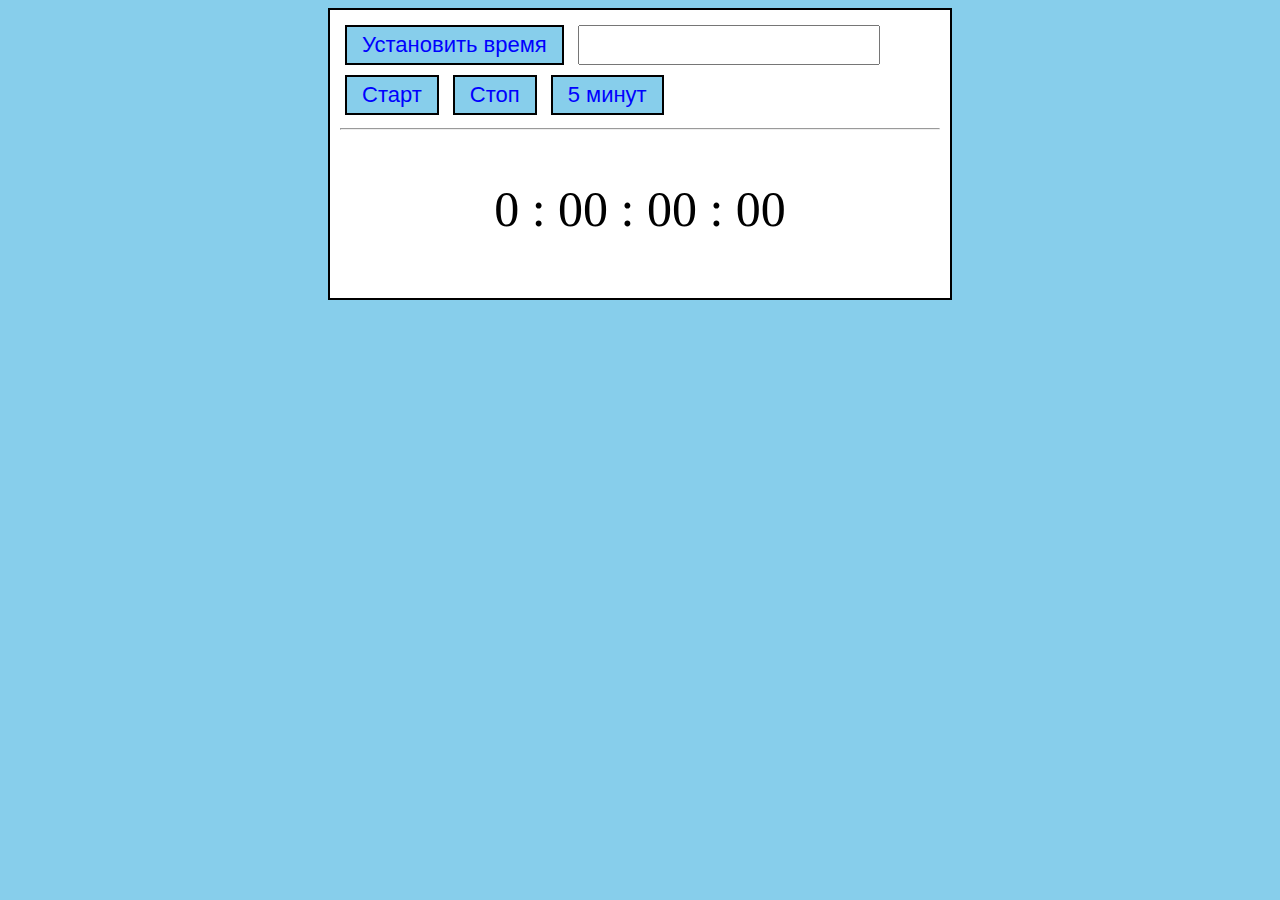
<file: Alarm Clock/index.html>
<!DOCTYPE html>
<html lang="en">
<head>
	<meta charset="UTF-8">
	<meta name="viewport" content="width=device-width, initial-scale=1.0">
	<title>Document</title>
	<link rel="stylesheet" href="style.css">
</head>
<body>

	<div class="content">
		<button id="settime">Установить время</button>
		<input type="number" id="xvalue">
		<br>
		<button id="starttime">Старт</button>
		<button id="stoptime">Стоп</button>
		<button id="time5">5 минут</button>
		<hr>
		<center>
			<p>
				<span id="dayshtml">0</span> :
				<span id="hourhtml">00</span> :
				<span id="minhtml">00</span> :
				<span id="sechtml">00</span>
			</p>
		</center>
	</div>

	<audio src="1.mp3" id="myaudio"></audio>
	<!--<button id="playa">PLAY</button>-->

	<script src="script.js"></script>	
</body>
</html>
</file>
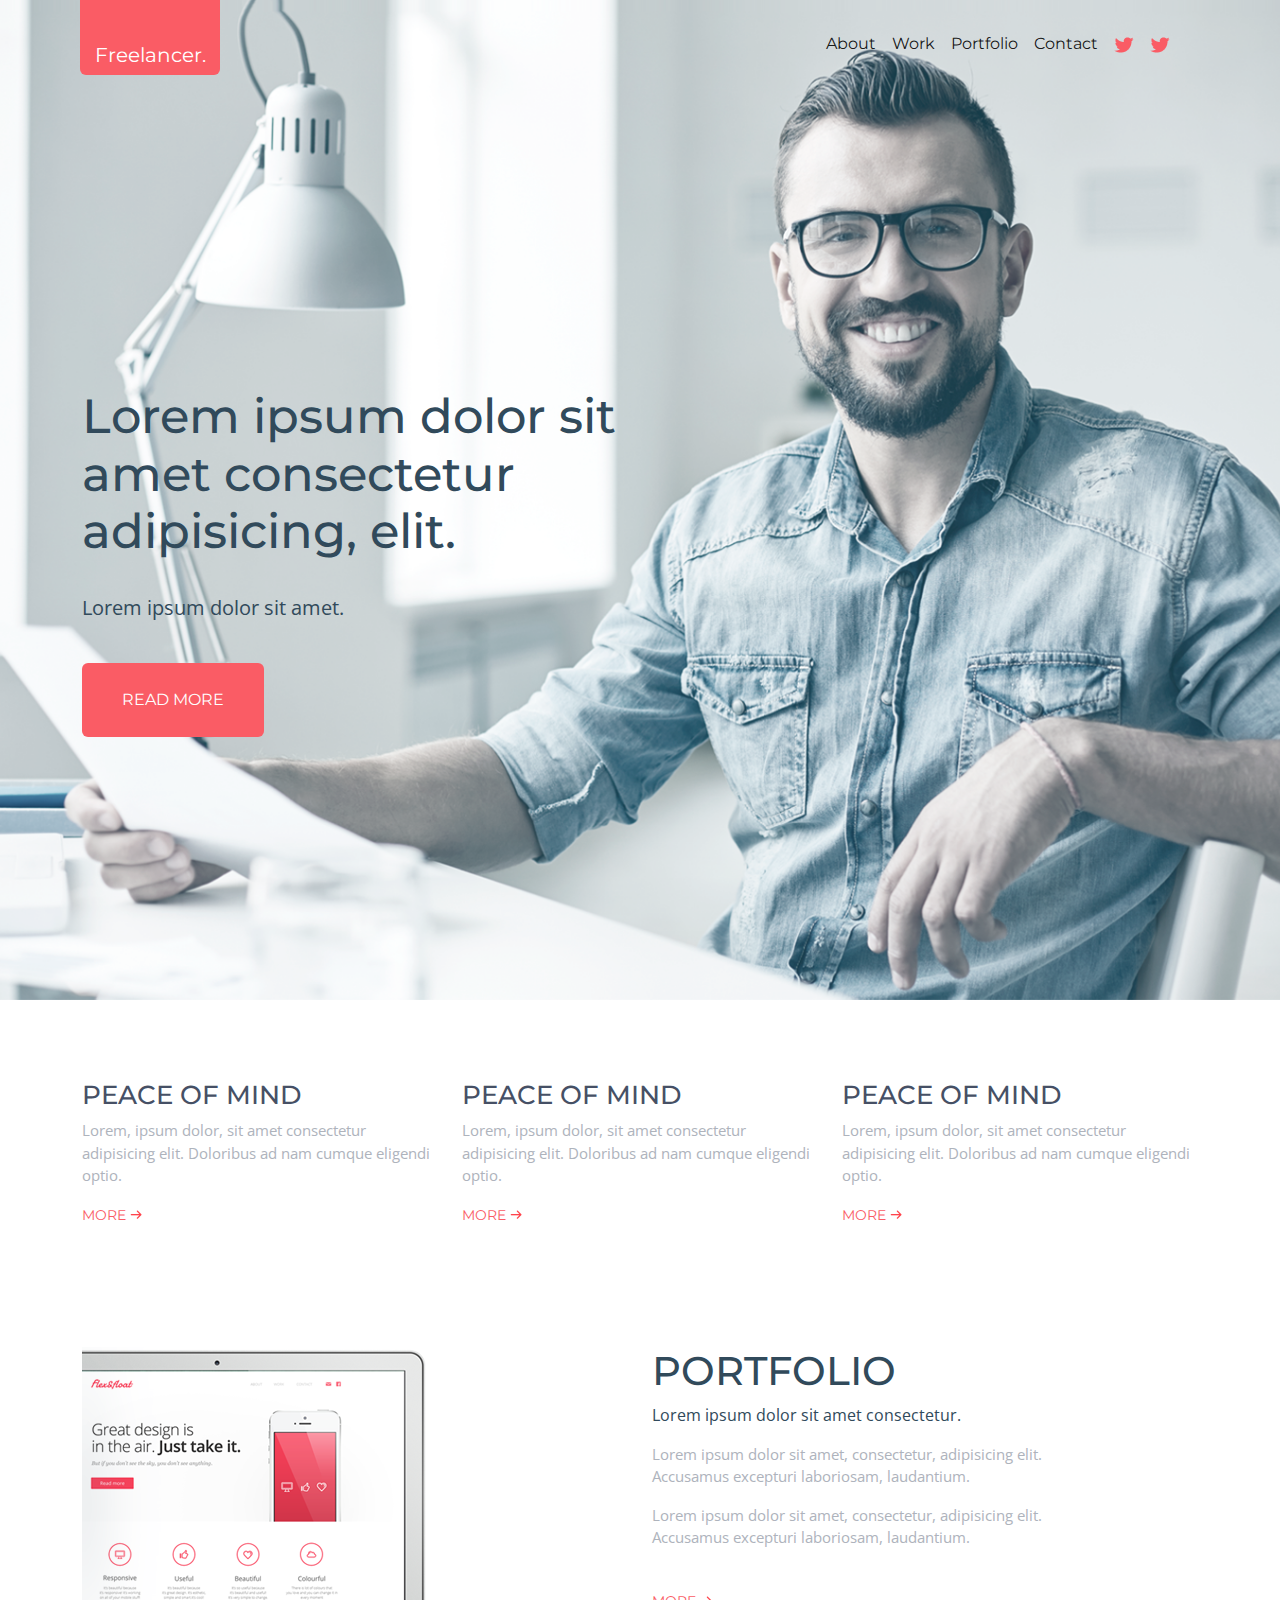
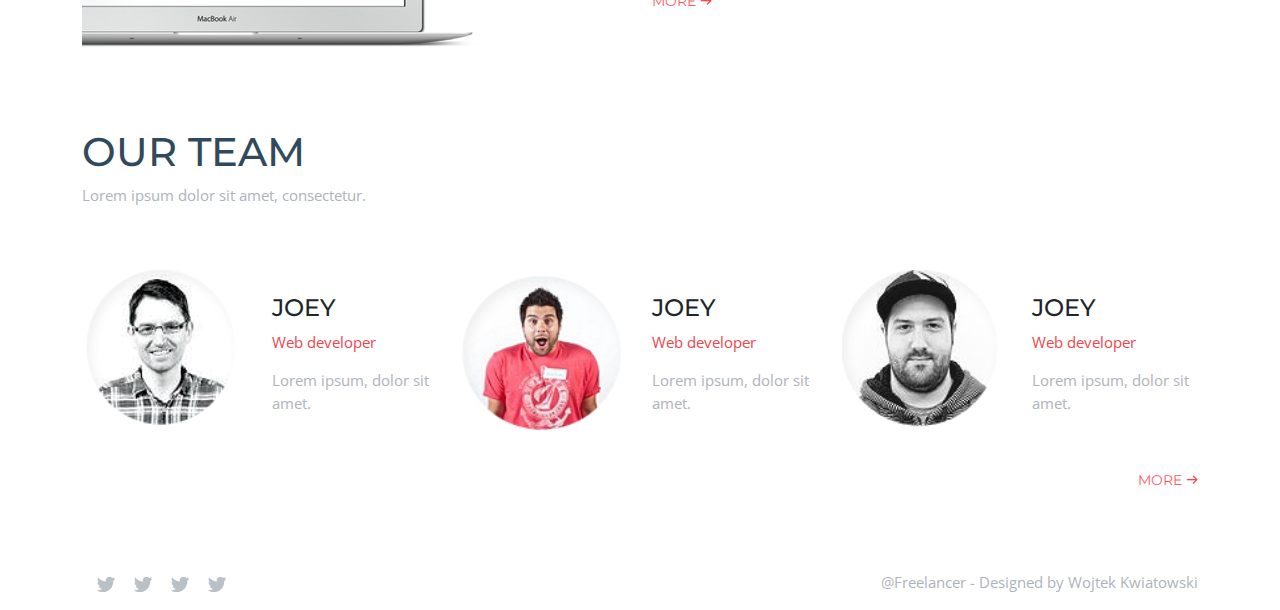
<file: Freelancer/index.html>
<!DOCTYPE html>
<html lang="en">
<head>
	<meta charset="UTF-8">
	<meta name="viewport" content="width=device-width, initial-scale=1.0">
	<title>Document</title>
	<link rel="stylesheet" href="css/bootstrap.css">
	<link rel="stylesheet" href="css/bootstrap-grid.css">
	<link rel="stylesheet" href="css/bootstrap-reboot.css">
	<link rel="stylesheet" href="css/bootstrap-utilities.css">
	<link rel="stylesheet" href="css/main.css">
	<link rel="preconnect" href="https://fonts.googleapis.com">
	<link rel="preconnect" href="https://fonts.gstatic.com" crossorigin>
	<link href="https://fonts.googleapis.com/css2?family=Montserrat:wght@700&family=Open+Sans&display=swap" rel="stylesheet">
</head>
<body>
	
	<div class="bg">
		<div class="container">
<nav class="navbar navbar-expand-lg navbar-light">
  <div class="container-fluid">
    <a class="navbar-brand" href="#">
    	<div class="logo">Freelancer.</div>
    </a>
    <button class="navbar-toggler" type="button" data-bs-toggle="collapse" data-bs-target="#navbarSupportedContent" aria-controls="navbarSupportedContent" aria-expanded="false" aria-label="Toggle navigation">
      <span class="navbar-toggler-icon"></span>
    </button>
    <div class="collapse navbar-collapse" id="navbarSupportedContent">

      <ul class="navbar-nav me-auto mb-2 mb-lg-0"></ul>

      <ul class="navbar-nav me-2 mb-2 mb-lg-0">
        <li class="nav-item">
          <a class="nav-link active" aria-current="page" href="#">About</a>
      	</li>
        <li class="nav-item"> 
          <a class="nav-link active" aria-current="page" href="#">Work</a>
        </li>
        <li class="nav-item"> 
          <a class="nav-link active" aria-current="page" href="#">Portfolio</a>
        </li>
        <li class="nav-item"> 
          <a class="nav-link active" aria-current="page" href="#">Contact</a>
        </li>
        <li class="nav-item"> 
          <a class="nav-link active" aria-current="page" href="#">
          	<img src="image/tw2.png">
          </a>
        </li>
        <li class="nav-item"> 
          <a class="nav-link active" aria-current="page" href="#">
          	<img src="image/tw2.png">
          </a>
        </li>
      </ul>

    </div>
  </div>
</nav>

	<div class="row">
		<div class="col-md-7">
			<h1>Lorem ipsum dolor sit amet consectetur adipisicing, elit.</h1>
			<br>
			<p class="p20">Lorem ipsum dolor sit amet.</p>
			<br>
			<button class="button">READ MORE</button>
		</div>
		<div class="col-md-5"></div>
	</div>


		</div>
	</div>


	<div class="container corr">
		<div class="row">
			<div class="col-md-4 corr2">
				<h3>PEACE OF MIND</h3>
				<p>Lorem, ipsum dolor, sit amet consectetur adipisicing elit. Doloribus ad nam cumque eligendi optio.</p>
				<a href="#" class="link">
					MORE <img src="image/arrow.png" style="margin-top: -4px;">
				</a>
			</div>
			<div class="col-md-4 corr2">
				<h3>PEACE OF MIND</h3>
				<p>Lorem, ipsum dolor, sit amet consectetur adipisicing elit. Doloribus ad nam cumque eligendi optio.</p>
				<a href="#" class="link">
					MORE <img src="image/arrow.png" style="margin-top: -4px;">
				</a>
			</div>
			<div class="col-md-4 corr2">
				<h3>PEACE OF MIND</h3>
				<p>Lorem, ipsum dolor, sit amet consectetur adipisicing elit. Doloribus ad nam cumque eligendi optio.</p>
				<a href="#" class="link">
					MORE <img src="image/arrow.png" style="margin-top: -4px;">
				</a>
			</div>
		</div>
		<div class="row corr">
			<div class="col-md-5">
				<img src="image/mac.png">
			</div>
			<div class="col-md-1"></div>
			<div class="col-md-5">
				<h2>PORTFOLIO</h2>
				<p class="p16">Lorem ipsum dolor sit amet consectetur.</p>
				<p style="line-height: 1.5">Lorem ipsum dolor sit amet, consectetur, adipisicing elit. Accusamus excepturi laboriosam, laudantium.</p>
				<p style="line-height: 1.5">Lorem ipsum dolor sit amet, consectetur, adipisicing elit. Accusamus excepturi laboriosam, laudantium.</p><br>
				<a href="#" class="link">
					MORE <img src="image/arrow.png" style="margin-top: -4px;">
				</a>
			</div>
			<div class="col-md-1"></div>
		</div>
	</div>
	<div class="container corr">
		<div class="row">
			<div class="col-md-12">
				<h2>OUR TEAM</h2>
				<p>Lorem ipsum dolor sit amet, consectetur.</p><br><br>
			</div>
		</div>
		<div class="row">
			<div class="col-md-4">
				<div class="row">
					<div class="col-6">
						<img src="image/man1.png" class="img-fluid imgM">
					</div>
					<div class="col-6"><br>
						<h4>JOEY</h4>
						<p style="color: #f0454c;">Web developer</p>
						<p>Lorem ipsum, dolor sit amet.</p>
					</div>
				</div>
			</div>
			<div class="col-md-4">
				
				<div class="row">
					<div class="col-6">
						<img src="image/man2.png" class="img-fluid imgM">
					</div>
					<div class="col-6"><br>
						<h4>JOEY</h4>
						<p style="color: #f0454c;">Web developer</p>
						<p>Lorem ipsum, dolor sit amet.</p>
					</div>
				</div>
				
			</div>
			<div class="col-md-4">
				<div class="row">
					<div class="col-6">
						<img src="image/man3.png" class="img-fluid imgM">
					</div>
					<div class="col-6"><br>
						<h4>JOEY</h4>
						<p style="color: #f0454c;">Web developer</p>
						<p>Lorem ipsum, dolor sit amet.</p>
					</div>
				</div>
			</div>
		</div>
		<div class="row">
			<div class="col-md-12">
				<a href="#" class="link for_photo">
					MORE <img src="image/arrow.png" style="margin-top: -4px;">
				</a>
			</div>
		</div>
	</div>

	<div class="container corr">
		<div class="row">
			<div class="col-md-2">
				<a href="#" class="link">
					 <img src="image/tw.png" class="soc">
				</a>
				<a href="#" class="link">
					 <img src="image/tw.png" class="soc">
				</a>
			
			
				<a href="#" class="link">
					 <img src="image/tw.png" class="soc">
				</a>
				<a href="#" class="link">
					 <img src="image/tw.png" class="soc">
				</a>
			</div>
			<div class="col-md-6"></div>
			<div class="col-md-4">
				<p class="fl">@Freelancer - Designed by Wojtek Kwiatowski</p>
			</div>
		</div>
	</div>



	<script src="js/bootstrap.js"></script>
	<script src="js/jquery-3.6.0.js"></script>
</body>
</html>
</file>
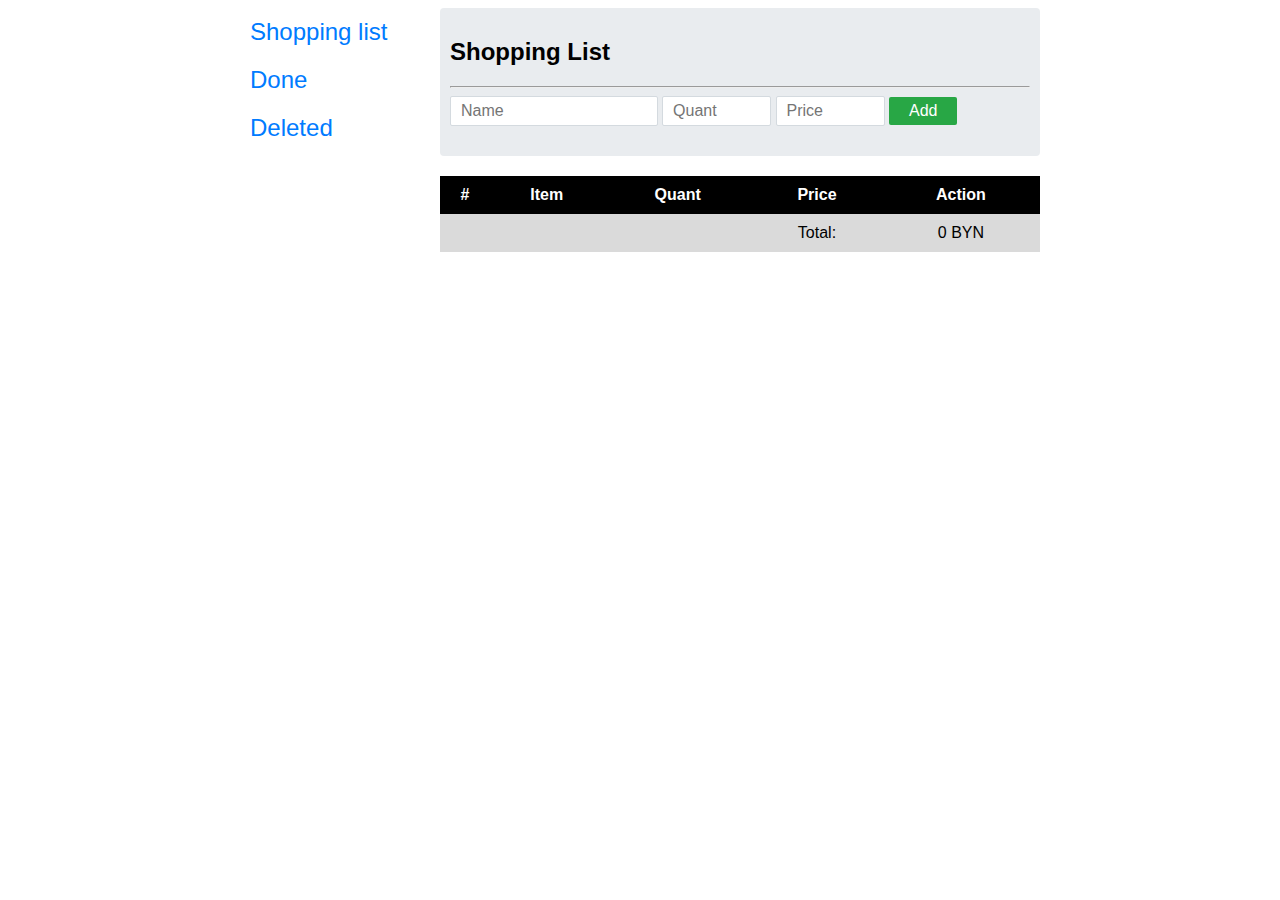
<file: js_trainee/index.html>
<!DOCTYPE html>
<html lang="en">
<head>
	<meta charset="UTF-8">
	<meta name="viewport" content="width=device-width, initial-scale=1.0">
	<title>Document</title>
	<link rel="stylesheet" type="text/css" href="style.css">
</head>
<body>

	<div class="content">
		<div class="menu" id="menu">
			<button class="button" status="1">Shopping list</button>
			<button class="button" status="2">Done</button>
			<button class="button" status="3">Deleted</button>
		</div>
		<div class="main">
			<div class="header">
				<h2 id="statuspage">Shopping List</h2>
				<hr>
				<form>
					<input type="text" class="input w40" placeholder="Name" id="nameItem">
					<input type="number" class="input w15" placeholder="Quant" id="quant">
					<input type="number" class="input w15" placeholder="Price" id="price">
					<input type="button" value="Add" class="addbutton" id="add">
					<input type="button" value="Edit" class="addbutton yellow hidden" id="edit">
				</form>
			</div>
			<div class="table_block">
				<table class="table">
					<thead>
						<tr>
							<th>#</th>
							<th>Item</th>
							<th>Quant</th>
							<th>Price</th>
							<th>Action</th>
						</tr>
					</thead>
					<tbody id="main"></tbody>
				</table>
			</div>
		</div>
	</div>

	<script src="script.js"></script>
</body>
</html>
</file>
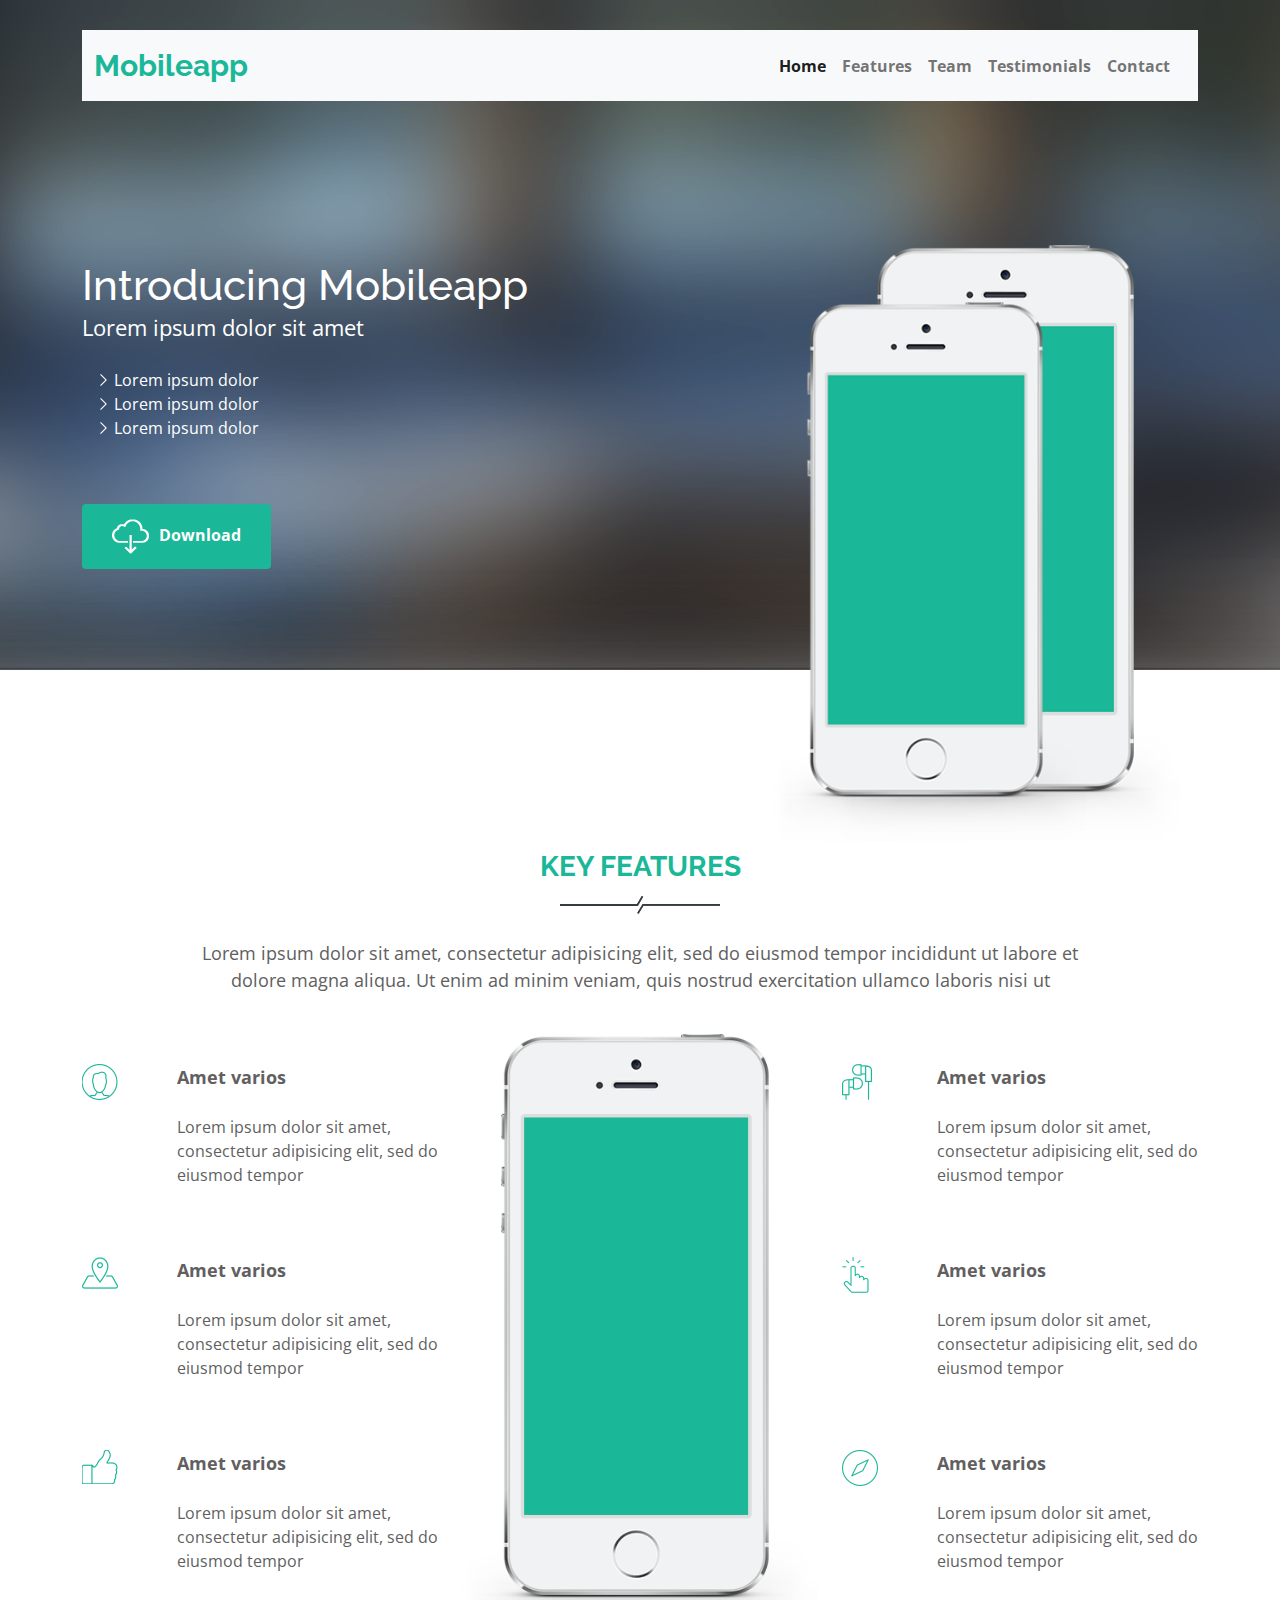
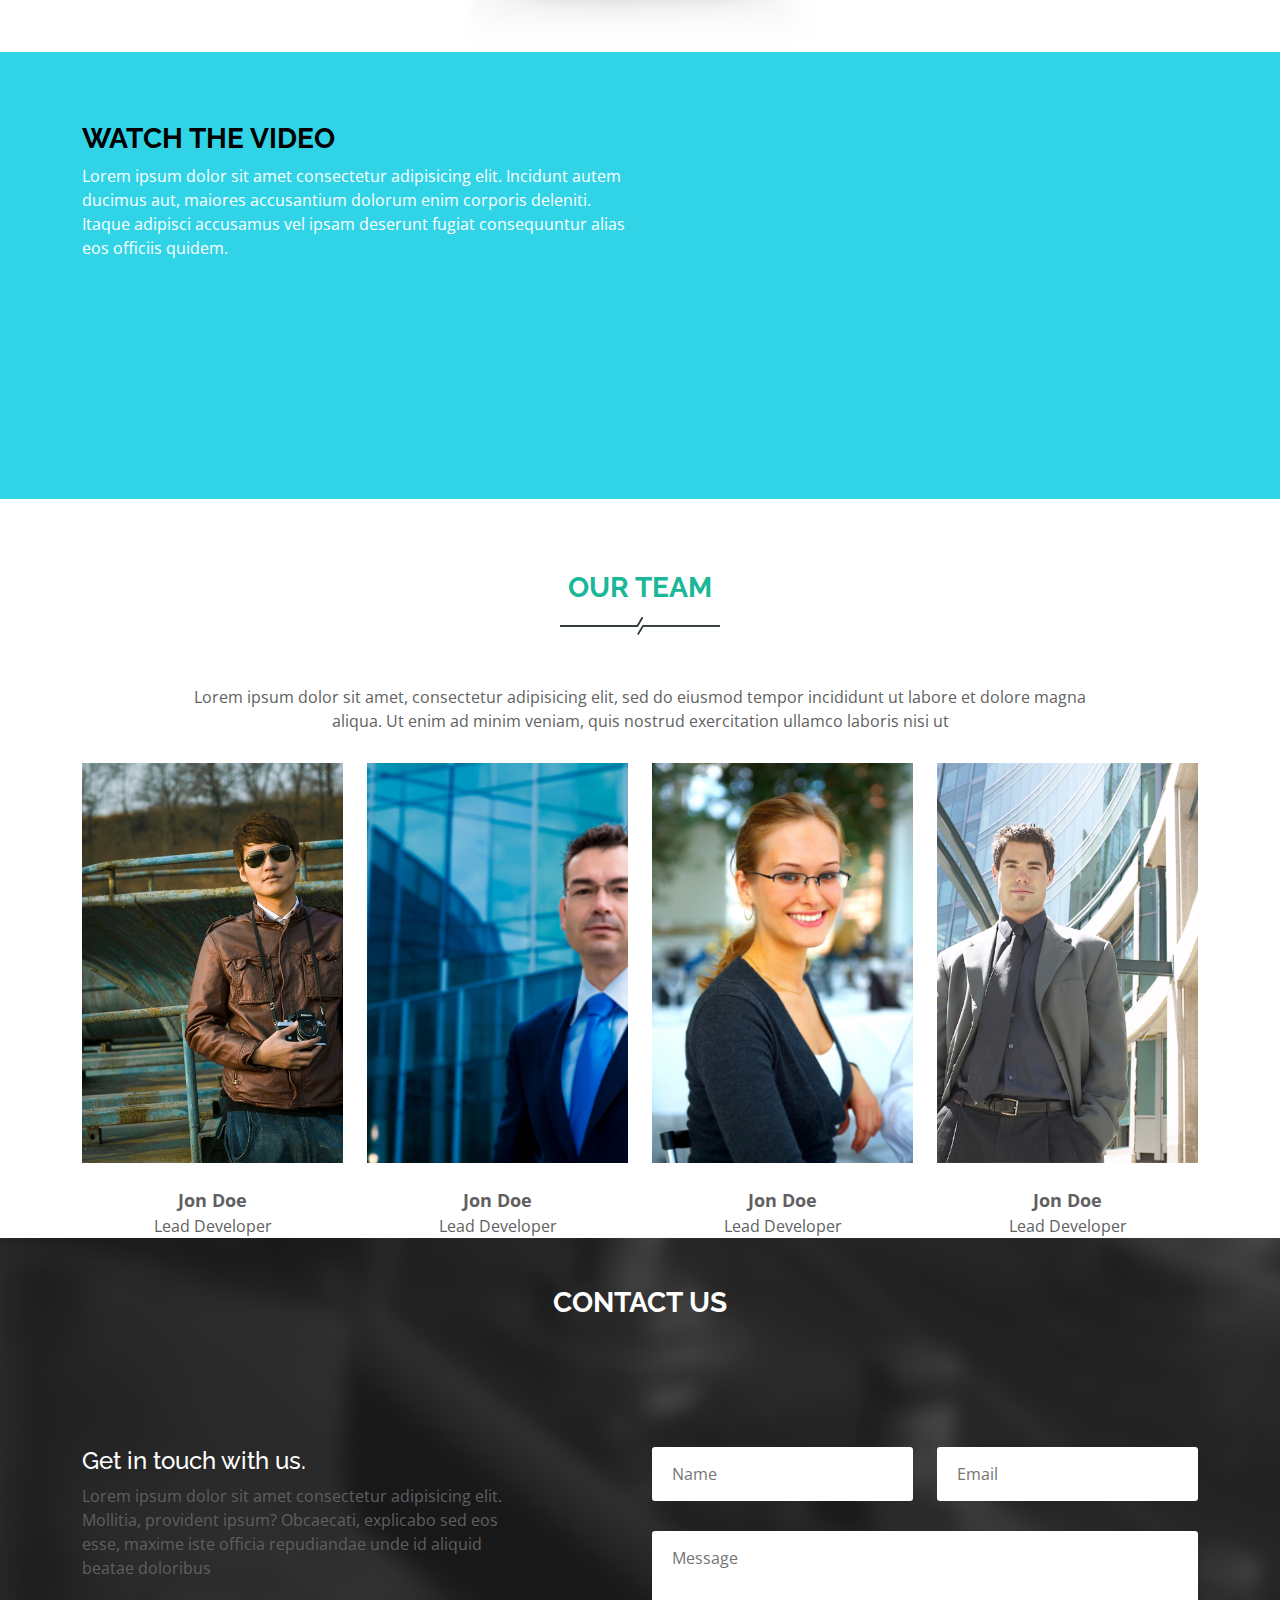
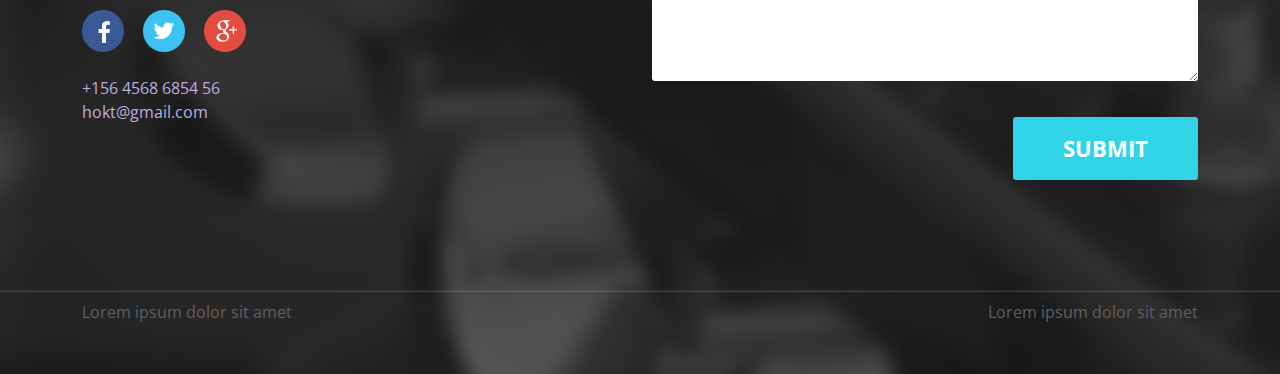
<file: Mobileapp/index.html>
<!DOCTYPE html>
<html lang="en">
<head>
	<meta charset="UTF-8">
	<meta name="viewport" content="width=device-width, initial-scale=1.0">
	<title>Document</title>
	<link rel="stylesheet" href="css/bootstrap.css">
	<link rel="stylesheet" href="css/bootstrap-grid.css">
	<link rel="stylesheet" href="css/bootstrap-reboot.css">
	<link rel="stylesheet" href="css/bootstrap-utilities.css">
	<link rel="stylesheet" href="css/main.css">
	<link rel="preconnect" href="https://fonts.googleapis.com">
	<link rel="preconnect" href="https://fonts.gstatic.com" crossorigin>
	<link href="https://fonts.googleapis.com/css2?family=Montserrat:wght@700&family=Open+Sans&display=swap" rel="stylesheet">
	<link rel="preconnect" href="https://fonts.googleapis.com">
	<link rel="preconnect" href="https://fonts.gstatic.com" crossorigin>
	<link href="https://fonts.googleapis.com/css2?family=Open+Sans&family=Raleway&display=swap" rel="stylesheet">
</head>
<body>
	
	<div class="head corr_head">
		<div class="container">
			<nav class="navbar navbar-expand-lg navbar-light bg-light">
		  <div class="container-fluid">
		    <a class="navbar-brand" href="#">
		    	<span class="logo_text">Mobileapp</span>
		    </a>
		    <button class="navbar-toggler" type="button" data-bs-toggle="collapse" data-bs-target="#navbarSupportedContent" aria-controls="navbarSupportedContent" aria-expanded="false" aria-label="Toggle navigation">
		      <span class="navbar-toggler-icon"></span>
		    </button>
		    <div class="collapse navbar-collapse" id="navbarSupportedContent">
		      <ul class="navbar-nav me-auto mb-2 mb-lg-0">
		       
		          
		      </ul>
		      <ul class="navbar-nav me-2 mb-2 mb-lg-0">
		        <li class="nav-item">
		          <a class="nav-link active" aria-current="page" href="#"><b>Home</b></a>
		        </li>
		        <li class="nav-item">
		          <a class="nav-link" aria-current="page" href="#"><b>Features</b></a>
		        </li>
		        <li class="nav-item">
		          <a class="nav-link" aria-current="page" href="#"><b>Team</b></a>
		        </li>
		        <li class="nav-item">
		          <a class="nav-link" aria-current="page" href="#"><b>Testimonials</b></a>
		        </li>
		        <li class="nav-item">
		          <a class="nav-link" aria-current="page" href="#"><b>Contact</b></a>
		        </li>
		      </ul>

		    </div>
		  </div>
		</nav>

		<div class="row">
			<div class="col-md-7">
				<h1 class="white">Introducing Mobileapp</h1>
				<p class="p22 white">Lorem ipsum dolor sit amet</p><br>
				<ul class="my_ul">
					<li><p class="white">Lorem ipsum dolor</p></li>
					<li><p class="white">Lorem ipsum dolor</p></li>
					<li><p class="white">Lorem ipsum dolor</p></li>
				</ul>
				<br><br>
				<button class="button">
					<img src="image/ico_d.png" style="margin-right: 10px;">Download
				</button>
			</div>
			<div class="col-md-5">

				<img src="image/phone.png" class="img-fluid corr_img nophone">
			</div>

		</div>

		</div>
	</div>


	<div class="container corr_main">
		<div class="row">
			<div class="col-md-12">
				<center><h2>KEY FEATURES</h2><img src="image/polos.png" alt=""></center><br>
			</div>

		</div>
		<div class="row">
			<div class="col-md-1"></div>
			<div class="col-md-10">
				<center><p class="p18">Lorem ipsum dolor sit amet, consectetur adipisicing elit, sed do eiusmod
				tempor incididunt ut labore et dolore magna aliqua. Ut enim ad minim veniam,
				quis nostrud exercitation ullamco laboris nisi ut</p></center>
			</div>
			<div class="col-md-1"></div>
		</div>
		<div class="row">
			<div class="col-md-4 p_mar">
				<div class="row">
					<div class="col-3">
						<img src="image/amet1.png" class="img-fluid">
					</div>
					<div class="col-9">
						<p class="p18"><b>Amet varios</b></p><br>
						<p>Lorem ipsum dolor sit amet, consectetur adipisicing elit, sed do eiusmod
						tempor</p>
					</div>
					<div class="col-3 p_mar">
						<img src="image/amet2.png" class="img-fluid">
					</div>
					<div class="col-9 p_mar">
						<p class="p18"><b>Amet varios</b></p><br>
						<p>Lorem ipsum dolor sit amet, consectetur adipisicing elit, sed do eiusmod
						tempor</p>
					</div>
					<div class="col-3 p_mar">
						<img src="image/amet3.png" class="img-fluid">
					</div>
					<div class="col-9 p_mar">
						<p class="p18"><b>Amet varios</b></p><br>
						<p>Lorem ipsum dolor sit amet, consectetur adipisicing elit, sed do eiusmod
						tempor</p>
					</div>
				</div>
			</div>
				
			<div class="col-4">
				<img src="image/phone1.png" class="img-fluid nophone">
			</div>

			<div class="col-md-4 p_mar">
				<div class="row">
					<div class="col-3">
						<img src="image/amet4.png" class="img-fluid">
					</div>
					<div class="col-9">
						<p class="p18"><b>Amet varios</b></p><br>
						<p>Lorem ipsum dolor sit amet, consectetur adipisicing elit, sed do eiusmod
						tempor</p>
					</div>
					<div class="col-3 p_mar">
						<img src="image/amet.png" class="img-fluid">
					</div>
					<div class="col-9 p_mar">
						<p class="p18"><b>Amet varios</b></p><br>
						<p>Lorem ipsum dolor sit amet, consectetur adipisicing elit, sed do eiusmod
						tempor</p>
					</div>
					<div class="col-3 p_mar">
						<img src="image/amet6.png" class="img-fluid">
					</div>
					<div class="col-9 p_mar">
						<p class="p18"><b>Amet varios</b></p><br>
						<p>Lorem ipsum dolor sit amet, consectetur adipisicing elit, sed do eiusmod
						tempor</p>
					</div>
				</div>
			</div>

		</div>
			
		</div>
	</div>
	

	<div class="video">
		<div class="container">
			<div class="row">
				<div class="col-md-6">
					<h2 style="color: black">WATCH THE VIDEO</h2>
					<p class="white">Lorem ipsum dolor sit amet consectetur adipisicing elit. Incidunt autem ducimus aut, maiores accusantium dolorum enim corporis deleniti. Itaque adipisci accusamus vel ipsam deserunt fugiat consequuntur alias eos officiis quidem.</p>
				</div>
				<div class="col-md-6">
					<div class="ratio ratio-16x9">
						<iframe src="https://www.youtube.com/embed/9IBXUWYqcoM" title="YouTube video player" frameborder="0" allow="accelerometer; autoplay; clipboard-write; encrypted-media; gyroscope; picture-in-picture" allowfullscreen></iframe>
					</div>
				</div>
			</div>
			
		</div>
	</div>


	<div class="galery">
		<div class="container">
			<div class="row">
				<div class="col-md-12">
					<center>
						<br><br><br>
						<h2>OUR TEAM</h2><img src="image/polos.png" alt="">
					</center>
				</div>
			</div>
			<br><br>
			<div class="row">
				<div class="col-md-1"></div>
				<div class="col-md-10">
					<center><p>Lorem ipsum dolor sit amet, consectetur adipisicing elit, sed do eiusmod
					tempor incididunt ut labore et dolore magna aliqua. Ut enim ad minim veniam,
					quis nostrud exercitation ullamco laboris nisi ut</p></center>
				</div>
				<div class="col-md-1"></div>
			</div>
			<div class="row">
				<div class="col-md-6 col-lg-3 p_corr">
					
						<img src="image/1.png" class="gal_img"><br><br>
						<center>
							<p class="p18" style="font-weight: 700">Jon Doe</p>
							<p>Lead Developer</p>
						</center>
				</div>	
				<div class="col-md-6 col-lg-3 p_corr">
						<img src="image/2.png" class="gal_img"><br><br>
						<center>
							<p class="p18" style="font-weight: 700">Jon Doe</p>
							<p>Lead Developer</p>
						</center>
				</div>
					
				
				<div class="col-md-6 col-lg-3 p_corr">
					
						<img src="image/3.png" class="gal_img"><br><br>
						<center>
							<p class="p18" style="font-weight: 700">Jon Doe</p>
							<p>Lead Developer</p>
						</center>
				</div>	
				<div class="col-md-6 col-lg-3 p_corr">
						<img src="image/4.png" class="gal_img"><br><br>
						<center>
							<p class="p18" style="font-weight: 700">Jon Doe</p>
							<p>Lead Developer</p>
						</center>
				</div>	
			
			</div>
		</div>
	</div>

	<div class="contact">
		<div class="container">
			<div class="row">
				<div class="col-md-12">
					<center>
						<br><br>
						<h2 class="white">CONTACT US</h2>
					</center>
				</div>
			</div>
			<div class="row">
				<div class=""></div>
			</div>
			<div class="row">
				<div class="col-md-5 p_contact">
					<h4 class="h24">
						Get in touch with us.
					</h4>
					<p>Lorem ipsum dolor sit amet consectetur adipisicing elit. Mollitia, provident ipsum? Obcaecati, explicabo sed eos esse, maxime iste officia repudiandae unde id aliquid beatae doloribus</p>
					<a href="#">
						<img src="image/fb.png" class="foot_social">
					</a>
					<a href="#">
						<img src="image/tw.png" class="foot_social">
					</a>
					<a href="#">
						<img src="image/gg.png" class="foot_social">
					</a>
					<br><br>
					<p><span style="color: #bface2">
						+156 4568 6854 56 <br>
						hokt@gmail.com
					</span></p>
				</div>
				<div class="col-md-1"></div>
				<div class="col-md-6 p_contact">
					<form>
						<div class="row">
							<div class="col-lg-6">
								<input type="text" class="my_input" placeholder="Name">
							</div>
							<div class="col-lg-6">
								<input type="email" class="my_input" placeholder="Email">
							</div>
						</div>
						<textarea class="my_input ta" placeholder="Message"></textarea>

						<input type="submit" class="my_button" value="SUBMIT">
					</form>
				</div>
			</div>
			<div class="row">
				<div class="col-md-12 p_contact">
					<p>
						<span>Lorem ipsum dolor sit amet</span>
						<span style="float: right;">Lorem ipsum dolor sit amet</span>
					</p>
				</div>
			</div>
		</div>
	</div>


	<script src="js/bootstrap.js"></script>
	<script src="js/jquery-3.6.0.js"></script>
</body>
</html>
</file>
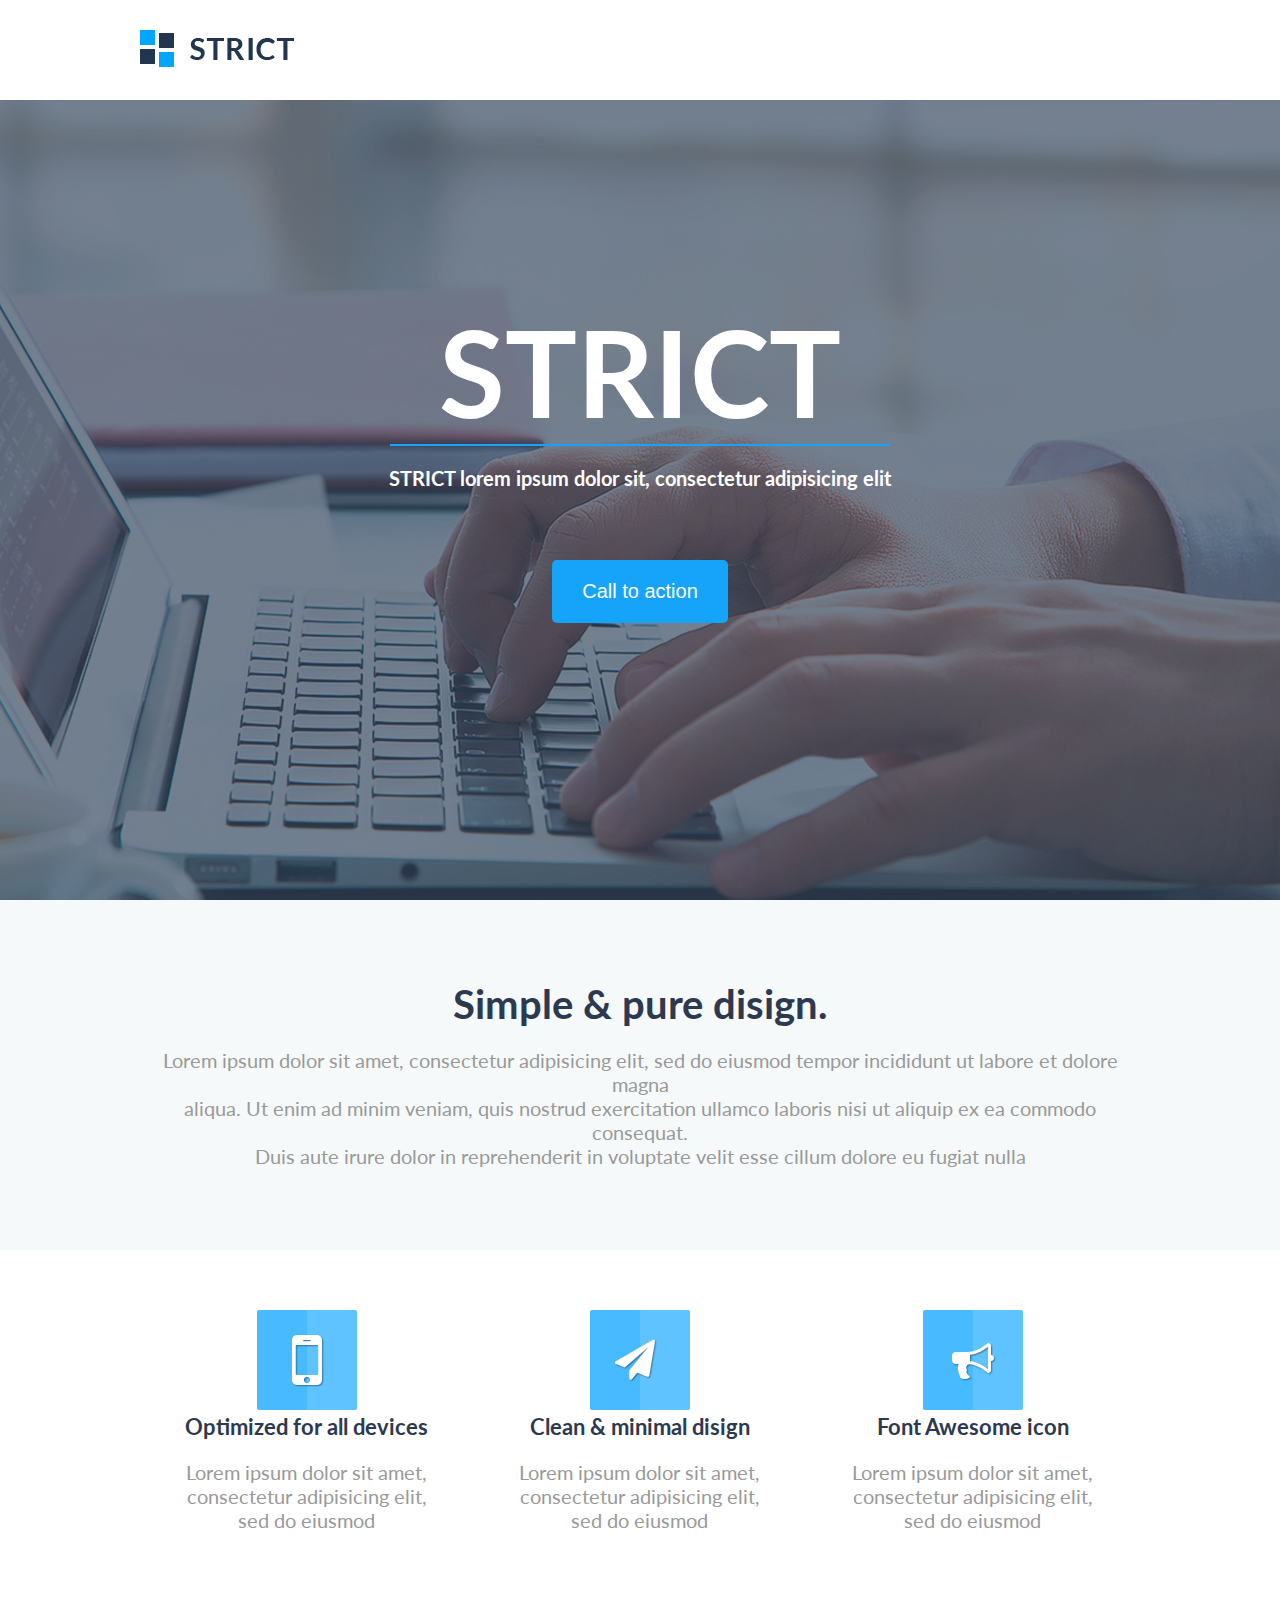
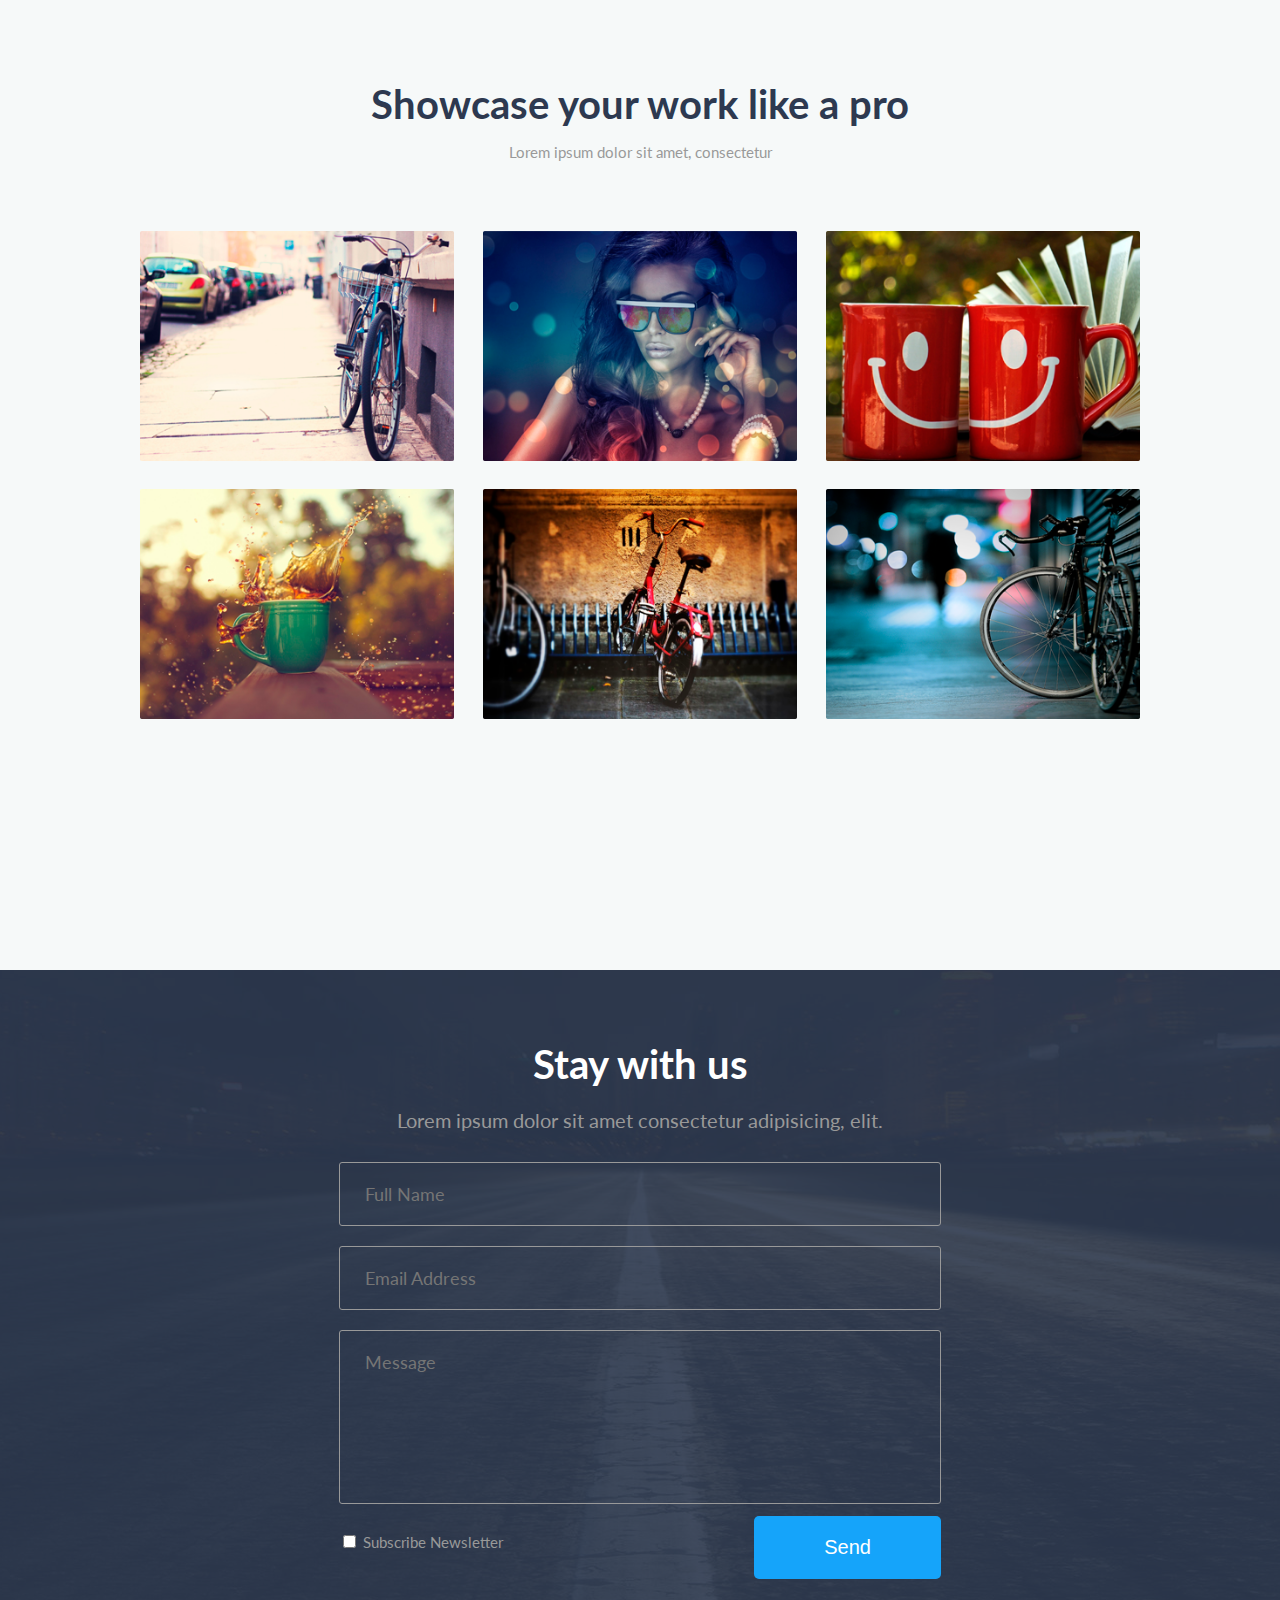
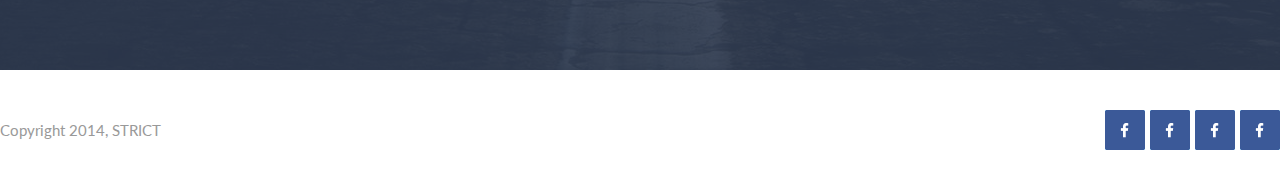
<file: Strict/index.html>
<!DOCTYPE html>
<html>
<head>
	<title>8-е занятие</title>
	<link rel="stylesheet" type="text/css" href="style/main.css">

	<link rel="preconnect" href="https://fonts.googleapis.com">
	<link rel="preconnect" href="https://fonts.gstatic.com" crossorigin>
	<link href="https://fonts.googleapis.com/css2?family=Lato&display=swap" rel="stylesheet">
</head>

<body>

	<div class="conteiner">
		<img src="image/Logo.png" class="logo">
	</div>
	<div class="headbg">
		<div class="conteiner">		
			<h1 class="white">STRICT</h1>
			<div class="line"></div>
			<b><center>
			<p class="white">STRICT lorem ipsum dolor sit, consectetur adipisicing elit
			</p>
			</center></b>
			<center>
			<button class="button">Call to action</button>
			</center>
		</div>
	</div>
	<div class="spd">	
		<div class="conteiner">
			<center>
				<h2>
					Simple & pure disign.
				</h2>
				<p>Lorem ipsum dolor sit amet, consectetur adipisicing elit, sed do eiusmod
				tempor incididunt ut labore et dolore magna <br> aliqua. Ut enim ad minim veniam,
				quis nostrud exercitation ullamco laboris nisi ut aliquip ex ea commodo
				consequat. <br> Duis aute irure dolor in reprehenderit in voluptate velit esse
				cillum dolore eu fugiat nulla </p>
			</center>
		</div>
	</div>
	<div class="icons">
		<div class="conteiner">
			<div class="box1">
				<img src="image/icon11.png">
					<h3>Optimized for all devices</h3>
					<p>Lorem ipsum dolor sit amet, consectetur adipisicing elit, sed do eiusmod
					</p>
			</div>
			<div class="box1">
					<img src="image/icon12.png">
					<h3>Clean & minimal disign</h3>
					<p>Lorem ipsum dolor sit amet, consectetur adipisicing elit, sed do eiusmod
					</p>
			</div>
			<div class="box1">
					<img src="image/icon13.png">
					<h3>Font Awesome icon</h3>
					<p>Lorem ipsum dolor sit amet, consectetur adipisicing elit, sed do eiusmod
					</p>
			</div>
		</div>
	</div>
	<div class="picture">
		<div class="conteiner">
			<center>
				<h2>Showcase your work like a pro</h2>
				<p class="p15">Lorem ipsum dolor sit amet, consectetur</p>
			</center>
			<div class="for_picture">
				<img src="image/picture1.png" class="for_image1">
				<img src="image/picture2.png" class="for_image2">
				<img src="image/picture3.png" class="for_image3">
				<img src="image/picture4.png" class="for_image4">
				<img src="image/picture5.png" class="for_image5">
				<img src="image/picture6.png" class="for_image6">				
			</div>
		</div>
	</div>


	<div class="form">
		<div class="container">
			<center>
				<h2 class="white corr">Stay with us</h2>
				<p>Lorem ipsum dolor sit amet consectetur adipisicing, elit.</p>
			</center>

			<form class="form_block">
				<input type="text" class="itext" 
				placeholder="Full Name"><br>
				<input type="text" class="itext"
				placeholder="Email Address"><br>
				<textarea cols="30" rows="6"
				class="itext" placeholder="Message"></textarea> <br>

				<p class="p15">
					<input type="checkbox" id="check">
					<label for="check">Subscribe Newsletter</label>
				</p>		

				<input type="reset" class="button corr2"
				value="Send">

			</form>

		</div>
	</div>

	<div class="foot">
		<div class="container">
			<p class="p15">Copyright 2014, STRICT

			<a href="#"><img src="image/fb.png" class="social"></a>
			<a href="#"><img src="image/fb.png" class="social"></a>
			<a href="#"><img src="image/fb.png" class="social"></a>
			<a href="#"><img src="image/fb.png" class="social"></a>

			</p>

		</div>
	</div>







</body>
</html>
</file>
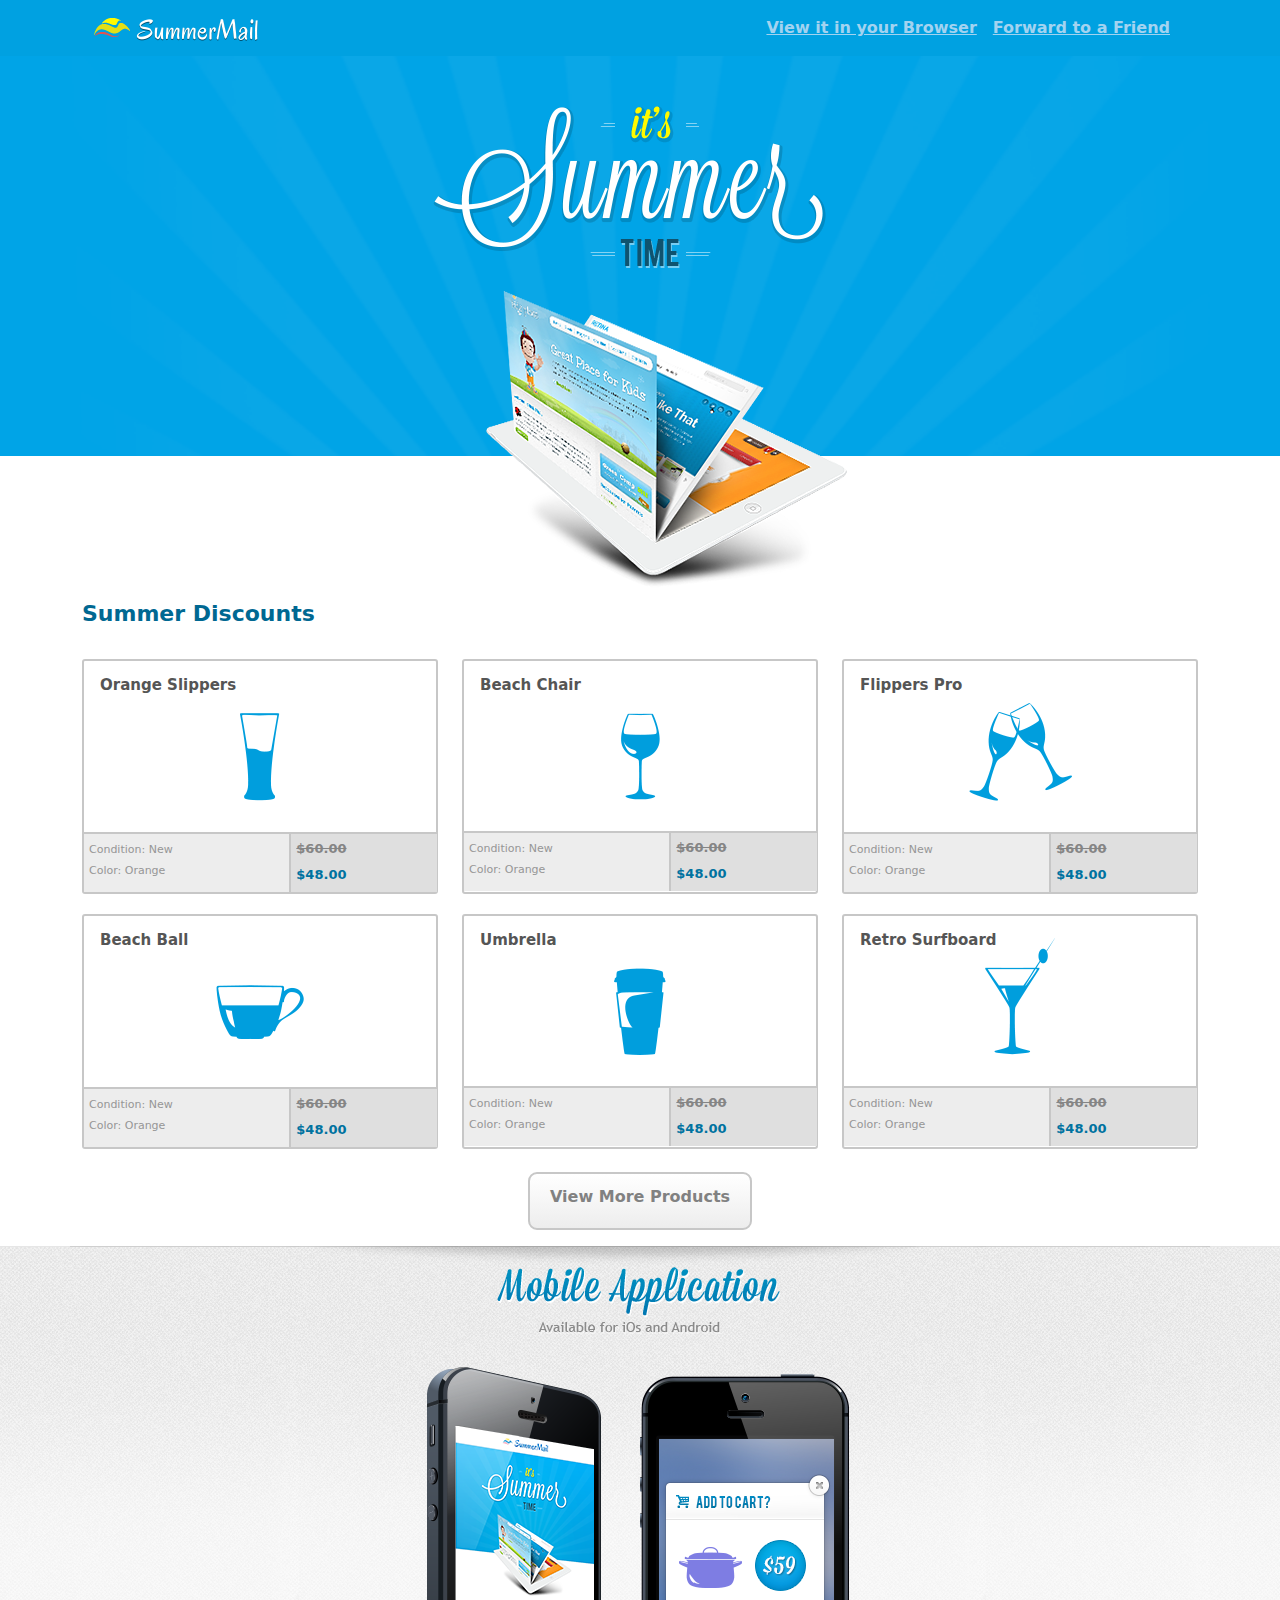
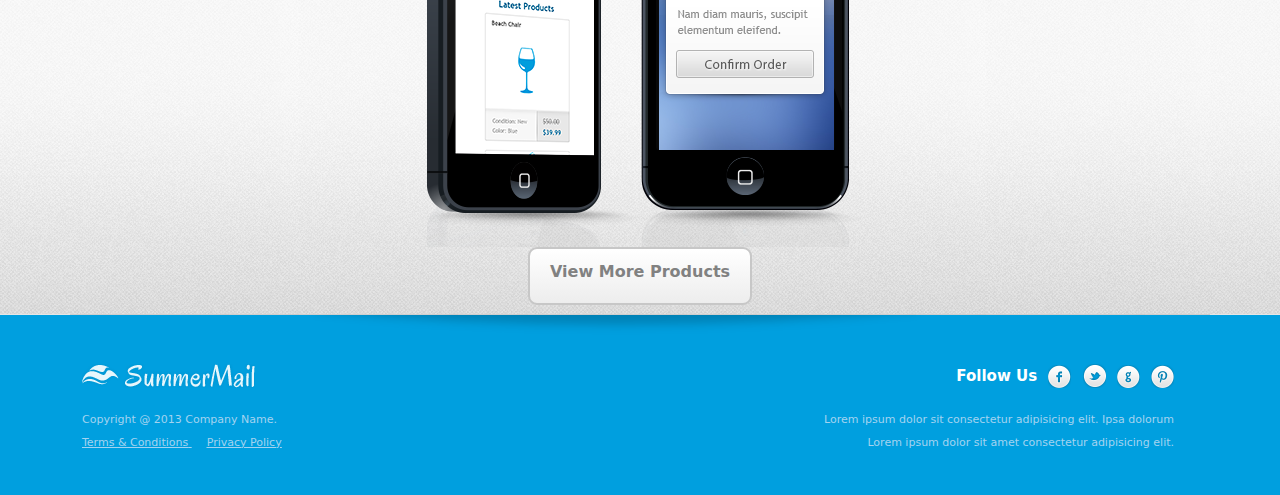
<file: SummerMail/index.html>
<!DOCTYPE html>
<html lang="en">
<head>
	<meta charset="UTF-8">
	<meta name="viewport" content="width=device-width, initial-scale=1.0">
	<title>Document</title>
	<link rel="stylesheet" href="css/bootstrap.css">
	<link rel="stylesheet" href="css/bootstrap-grid.css">
	<link rel="stylesheet" href="css/bootstrap-reboot.css">
	<link rel="stylesheet" href="css/bootstrap-utilities.css">
	<link rel="stylesheet" href="css/main.css">
	
	
</head>
<body>
	
	<div class="head corr_head">
		<div class="container">
		<nav class="navbar navbar-expand-lg navbar-light">
		  <div class="container-fluid">
		    <a class="navbar-brand" href="#">
		    	<img src="image/logo.png">
		    </a>
		    <button class="navbar-toggler" type="button" data-bs-toggle="collapse" data-bs-target="#navbarSupportedContent" aria-controls="navbarSupportedContent" aria-expanded="false" aria-label="Toggle navigation">
		      <span class="navbar-toggler-icon"></span>
		    </button>
		    <div class="collapse navbar-collapse" id="navbarSupportedContent">
		      <ul class="navbar-nav me-auto mb-2 mb-lg-0">
		       
		          
		      </ul>
		      <ul class="navbar-nav me-2 mb-2 mb-lg-0">
		        <li class="nav-item">

		          <a class="nav-link link_corr" aria-current="page" href="#"><b>View it in your Browser</b></a>
		        </li>
		        <li class="nav-item">
		          <a class="nav-link link_corr" aria-current="page" href="#"><b>Forward to a Friend</b></a>
		        </li>
		      </ul>

		    </div>
		  </div>
		</nav>
	</div>
</div>

<div class="summer">
	<div class="container corr_head2">
		<div class="row">
			<div class="col-md-12">
				<center>
					<img src="image/summer.png" class="img_corr">
				</center>
			</div>
		</div>
	</div>
</div>

<div class="menu">
	<div class="container">
		<div class="row">
			<div class="col-md-12">
				<h2>Summer Discounts</h2>
			</div> 
		</div>
		<br>
		<div class="row">
			<div class="col-md-4">
				<div class="box">
					<p class="p12">Orange Slippers</p>
					<center><img src="image/icon1.png" class="pos_img"></center>
					<div class="row">
						<div class="col-7 pad_none1">
							<div class="box2">

								<p class="p11">Condition: New</p>
								<p class="p11">Color: Orange</p>
							</div>
						</div>
						<div class="col-5 pad_none2">
							<div class="box3">
								<p class="money_del"><del>$60.00</del></p>
								<p class="money">$48.00</p>
							</div>
						</div>
					</div>
					
					
				</div>
			</div>
			<div class="col-md-4">
				<div class="box">
					<p class="p12">Beach Chair</p>
					<center><img src="image/icon2.png" class="pos_img"></center>
					<div class="row">
						<div class="col-7 pad_none1">
							<div class="box2">

								<p class="p11">Condition: New</p>
								<p class="p11">Color: Orange</p>
							</div>
						</div>
						<div class="col-5 pad_none2">
							<div class="box3">
								<p class="money_del"><del>$60.00</del></p>
								<p class="money">$48.00</p>
							</div>
						</div>
					</div>
					
					
				</div>
			</div>
			<div class="col-md-4">
				<div class="box">
					<p class="p12">Flippers Pro</p>
					<center><img src="image/icon3.png" class="pos_img" style="margin-top: -10px;"></center>
					<div class="row">
						<div class="col-7 pad_none1">
							<div class="box2">

								<p class="p11">Condition: New</p>
								<p class="p11">Color: Orange</p>
							</div>
						</div>
						<div class="col-5 pad_none2">
							<div class="box3">
								<p class="money_del"><del>$60.00</del></p>
								<p class="money">$48.00</p>
							</div>
						</div>
					</div>
					
					
				</div>
			</div>
		</div>
		<div class="row marg_corr">
			<div class="col-md-4">
				<div class="box">
					<p class="p12">Beach Ball</p>
					<center><img src="image/icon4.png" class="pos_img"></center>
					<div class="row">
						<div class="col-7 pad_none1">
							<div class="box2">

								<p class="p11">Condition: New</p>
								<p class="p11">Color: Orange</p>
							</div>
						</div>
						<div class="col-5 pad_none2">
							<div class="box3">
								<p class="money_del"><del>$60.00</del></p>
								<p class="money">$48.00</p>
							</div>
						</div>
					</div>
					
					
				</div>
			</div>
			<div class="col-md-4">
				<div class="box">
					<p class="p12">Umbrella</p>
					<center><img src="image/icon5.png" class="pos_img"></center>
					<div class="row">
						<div class="col-7 pad_none1">
							<div class="box2">

								<p class="p11">Condition: New</p>
								<p class="p11">Color: Orange</p>
							</div>
						</div>
						<div class="col-5 pad_none2">
							<div class="box3">
								<p class="money_del"><del>$60.00</del></p>
								<p class="money">$48.00</p>
							</div>
						</div>
					</div>
					
					
				</div>
			</div>
			<div class="col-md-4">
				<div class="box">
					<p class="p12">Retro Surfboard</p>
					<center><img src="image/icon6.png" class="pos_img" style="margin-top: -30px;"></center>
					<div class="row">
						<div class="col-7 pad_none1">
							<div class="box2">

								<p class="p11">Condition: New</p>
								<p class="p11">Color: Orange</p>
							</div>
						</div>
						<div class="col-5 pad_none2">
							<div class="box3">
								<p class="money_del"><del>$60.00</del></p>
								<p class="money">$48.00</p>
							</div>
						</div>
					</div>
					
					
				</div>
			</div>
		
		</div>
		<br><br>
		<div class="row">
			<div class="col-md-12">
				<center>
					<button class="button button_corr">
						<p class="p16">View More Products</p>
					</button>
				</center>
				
			</div>
		</div>
	</div>
</div>

<div class="menu2">
	<div class="container menu2">
		<div class="row">
			<div class="col-md-12">
				<center>
					<img src="image/shad_foot.png" class="menu2_shad_corr">
					<img src="image/phone.png" class="phone_corr">	
				</center>
			</div>
		</div>
		<div class="row">
			<div class="col-md-12 button_corr">
				<center>
					<button class="button">
						<p class="p16">View More Products</p>
					</button>
				</center>
				
			</div>
		</div>
	</div>
</div>
		
	

<div class="foot">
	<div class="container">
		<div class="row">
			<div class="col-md-12">
				<center>
					<img src="image/shad_foot.png" class="menu2_shad_corr">
				</center>
			</div>
			<div class="row">
				<div class="col-6">
				<img src="image/logo_foot.png" class="logo_foot_corr"><br><br>			
				</div>
				<div class="col-6">
					<p class="foot_follow">Follow Us
					
					<a href="#" class="soc_image_corr"><img src="image/fb.png"></a>
					<a href="#" class="soc_image_corr"><img src="image/tw.png"></a>
					<a href="#" class="soc_image_corr"><img src="image/gg.png"></a>
					<a href="#" class="soc_image_corr"><img src="image/pn.png"></a>
					</p>
					<br><br><br>
				</div>
			</div>
			<div class="row">
				<div class="col-6">
					<p style="color:#a3d3f0">Copyright @ 2013 Company Name.</p>
					<p class="foot_text">
					<a href="#" class="link_corr foot_text">Terms & Conditions</a>
					<a href="#" class="link_corr foot_text2">Privacy Policy</a>
					</p>
				</div>
				<div class="col-6">
					<p class="foot_text3">Lorem ipsum dolor sit consectetur adipisicing elit. Ipsa dolorum</p>
					<p class="foot_text4">Lorem ipsum dolor sit amet consectetur adipisicing elit.</p>
				</div>
			</div>
		
		</div>
	</div>
</div>
	<script src="js/bootstrap.js"></script>
	<script src="js/jquery-3.6.0.js"></script>
</body>
</html>
</file>
<file: Alarm Clock/style.css>
body{
	background: skyblue;
}
.content{
	width: 600px;
	min-height: 200px;
	margin: 0 auto;
	border: 2px solid black;
	background: white;
	padding: 10px;
}
button{
	margin: 5px;
	padding: 5px 15px;
	background: skyblue;
	border: 2px solid black;
	color: blue;
	font-size: 22px;
	cursor: pointer;
}
input{
	margin: 5px;
	padding: 5px;
	font-size: 22px;
}
p{
	font-size: 50px;
}
</file>
<file: Freelancer/css/main.css>
body{
	font-family: 'Montserrat', sans-serif;
	/*font-family: 'Open Sans', sans-serif;*/
}
.bg{
	height: 1000px;
	background: url(../image/bg.png)center center;
	background-size: cover;
}
.logo{
	width: 140px;
	height: 75px;
	background: #fa5c65;
	margin-top: -13px;
	margin-left: -14px;
	border-bottom-right-radius: 6px;
	border-bottom-left-radius: 6px;
	text-align: center;
	color: white;
	padding-top: 40px;
}
h1{
	padding-top: 300px;
	font-size: 48px;
	color: #314a5b;
}
p{
	font-size: 15px;
	color: #aeb3bc;
	font-family: 'Open Sans', sans-serif;
}
.p20{
	font-size: 20px;
	color: #314a5b;
}
.button{
	color: white;
	border-radius: 6px;
	background: #fa5c65;
	border: none;
	padding: 25px 40px;
}
h3{
	font-size: 26px;
	color: #465065;
}
.corr{
	margin-top: 80px;
}
.corr2{
	margin-bottom: 40px;
}
.link{
	font-size: 14px;
	color: #fa5c65;
	text-decoration: none;
}
.link:hover{
	color: #fa5c65;
}
h2{
	color: #314a5b;
	font-size: 40px;
	line-height: 
}
.p16{
	font-size: 16px;
	color: #314a5b;
	font-family: 'Open Sans', sans-serif;
}
.for_photo{
	float: right;
	margin-top: 40px;
}
.fl{
	float: right;
}
.soc{
	margin-left: 15px;
}

.imgM{
	width: 160px;
	height: 160px;
}
</file>
<file: js_trainee/style.css>
body{
	font-family: arial;
}
.content{
	width: 800px;
	min-height: 200px;
	margin: 0 auto;
}
.menu{
	width: 180px;
	margin-right: 20px;
	min-height: 200px;
	float: left;
}
.main{
	width: 600px;
	min-height: 200px;
	float: left;
}
.button{
	color: #007bff;
	background: none;
	border: none;
	width: 100%;
	font-size: 24px;
	cursor: pointer;
	padding: 10px 10px;
	user-select: none;
	text-align: left;
}
.button:focus{
	border-radius: 4px;
	background: #007bff;
	color: white;
}
.header{
	background: #e9ecef;
	border-radius: 4px;
	min-height: 100px;
	padding: 10px 10px 30px 10px;
}
.input{
	border: 1px solid #d4dadf;
	border-radius: 2px;
	padding: 5px 10px;
	outline: none;
	font-size: 16px;
}
.w40{
	width: 32%;
}
.w15{
	width: 15%;
}
.addbutton{
	font-size: 16px;
	padding: 5px 20px;
	cursor: pointer;
	border-radius: 2px;
	background: #28a745;
	color: white;
	border: none;
}
.table_block{
	margin-top: 20px;
}
.table{
	width: 100%;
	border-spacing: 0px 0px;
}
th{
	background: black;
	color: white;
	padding: 10px 5px;
}
td{
	text-align: center;
	padding: 10px 5px;
}
.abutton{
	height: 30px;
	width: 30px;
	border-radius: 2px;
	line-height: 30px;
	text-align: center;
	border: none;
	cursor: pointer;
	font-size: 20px;
	color: white;
}
.green{
	background: #28a745;
}
.yellow{
	background: #ffc107;
}
.red{
	background: #dc3545;
}
td:first-child{
	font-weight: 900;
}
.foot{
	background: #dadada;
}
.hidden{
	display: none;
}
</file>
<file: Mobileapp/css/main.css>
body{
	font-family: 'Open Sans', sans-serif;
	/*font-family: 'Raleway', sans-serif;*/
}
.head{
	max-height: 670px;
	background: url(../image/head.png);
	background-size: cover;
	padding-top: 30px;
	padding-bottom: 50px;

}
.logo_text{
	color: #1ab798;
	font-family: 'Raleway', sans-serif;
	font-size: 30px;
	font-weight: 700; 
}
.white{
	color: white;
}
h1{
	margin-top: 160px;
	font-size: 42px;
	font-family: 'Raleway', sans-serif;
	margin-bottom: 0px;
}
h2{
	font-size: 28px;
	font-family: 'Raleway', sans-serif;
	color: #1ab798;
	font-weight: 700;
}
h3{
	font-size: 18px;
	color: #282528;
	font-family: 'Raleway', sans-serif;
}
p{
	font-size: 16px;
	color: #615f61;
	margin: 0px; 
}
.p22{
	font-size: 22px;
}
.p18{
	font-size: 18px;
}
.p_mar{
	margin-top: 70px;
}
.my_ul{
	list-style-image: url(../image/arr.png);
}
.button{
	color: white;
	background: #1ab798;
	padding: 15px 30px;
	border-radius: 4px;
	border: none;
	font-weight: 700;
}
.button:hover{
	background: #08c7a2;
}
.corr_img{
	margin-top: 100px;
}
.corr_main{
	margin-top: 180px;
}
@media (max-width: 767px){
	.nophone{
		display: none;
	}
	.corr_head{
		max-height: 870px;
	}
	.corr_main{
	margin-top: 50px;
	}
}
.video{
	padding: 70px 0px;
	min-height: 400px;
	background: #31d4e7;
}
.galery{
	min-height: 700px;
}
.contact{
	min-height: 680px;
	background: url(../image/bg2.png);
	background-size: cover;
	padding-bottom: 50px;
}
.h24{
	font-size: 24px;
	color: white;
	font-family: 'Raleway', sans-serif;
}
.p_contact{
	padding-top: 120px;
}
.my_input{
	border: none;
	border-radius: 3px;
	width: 100%;
	padding: 15px 20px;
	outline: none;
	margin-bottom: 30px;
}
.ta{
	height: 150px;
}
.my_button{
	border-radius: 3px;
	background: #31d4e7;
	color: white;
	border: none;
	float: right;
	padding: 15px 50px;
	font-weight: 700;
	font-size: 22px;
}
.my_button:hover{
	background: #17b6c9;
}
.foot_social{
	margin-top: 30px;
	margin-right: 15px;
}
a{
	text-decoration: none;
}

.gal_img{
	object-fit: cover;
	width: 100%;
	height: 400px;
}
.p_corr{
	padding-top: 30px;
}
</file>
<file: Strict/style/main.css>
body{
	margin: 0px;
	font-family: 'Lato', sans-serif;
}
.conteiner{
	width: 1000px;
	min-height: 100px;
	margin: 0 auto;
}
.logo{
	padding-top: 30px;
}
.headbg{
	height: 800px;
	background: url(../image/headbg.png)center center no-repeat;
	background-size: cover;
}

h1{
	font-size: 120px;
	padding-top: 200px;
	text-align: center;
	margin: 0px;
}
.white{
	color: white;
}
.line{
	width: 500px;
	height: 2px;
	background: #15a4fa;
	margin: 0 auto;
}
h2{
	font-size: 40px;
	color: #2d3950;
	margin: 0px;
}
p{
	font-size: 20px;
	color: #999999;

}
.p15{
	font-size: 15px;
	color: #999999;

}
h3{
	font-size: 22px;
	color: #2d3950;
	margin: 0px;
}
.button{
	margin-top: 50px;
	padding: 20px 30px;
	background: #15a4fa;
	color: white;
	font-size: 20px;
	border-radius: 5px;
	border: none; 
}
.button:hover{
	background: #0a8ad7;
	cursor: pointer;
}

.spd{
	padding-top: 80px;
	height: 270px;
	background: #f6f9f9;
}

.icons{
	height: 350px;
}

.box1{
	float: left;
	text-align: center;
	width: 273px;
	height: 200px;
	margin: 60px 30px 0px 30px;
}

.picture{
	padding-top: 80px;
	height: 890px;
	background: #f6f9f9;
}

.for_picture{
	letter-spacing: 25px;	
	height: 560px;
	margin-top: 70px;
}
.for_image1{
	height: 230px;
	width: 314px;

}
.for_image2{
	height: 230px;
	width: 314px;

}
.for_image3{
	height: 230px;
	width: 314px;

}
.for_image4{
	height: 230px;
	width: 314px;
	margin-top: 25px;
}
.for_image5{
	height: 230px;
	width: 314px;
	margin-top: 25px;
}
.for_image6{
	height: 230px;
	width: 314px;
	margin-top: 25px;
}

.form{
	height: 700px;
	background: url(../image/bg.png)center;
	background-size: cover;
}
.corr{
	padding-top: 70px;
}
.itext{
	width: 550px;
	margin: 10px 0px;
	padding: 20px 25px;
	font-size: 18px;
	outline: none;
	background: none;
	border: 1px solid #999999;
	border-radius: 3px;
	font-family: 'Lato', sans-serif;
	resize: none;
	color: white;
}
.form_block{
	width: 602px;
	margin: 0 auto;
}
.itext:focus{
	border: 1px solid white;
}
.corr2{
	margin-top: -50px;
	float: right;
	padding-left: 70px;
	padding-right: 70px;
}
.foot{
	height: 90px;
	line-height: 90px;
}
.social{
	float: right;
	margin-top: 25px;
	margin-left: 5px;
}
.box33{
	width: 273px;
	margin: 60px 30px 0px 30px;
	height: 200px;
	float: left;
	text-align: center;
}
</file>
<file: SummerMail/css/main.css>
body{
	overflow-x: hidden;
}
.navbar-light{
	color: none;
}
.corr_head{
	background: #00a1e1;
	min-height: 45px;
}
.corr_head2{
	background: url(../image/luch.png) center center;
	background-size: cover;
}
.navbar-light .navbar-nav .nav-link{
	text-decoration: underline; 
	color: #a3d3f0;
}
.navbar-light .navbar-nav .nav-link:hover{
	color: #0c75b5;
}
.summer{
	max-height: 400px;
	
	
	background: #00a4e7;
	
}
.img_corr{
	margin-top: 50px;
}
.menu{
	min-height: 790px;
	background: #ffffff;
}
.menu2{
	min-height: 668px;
	background: url(../image/bg_menu3.png);
}
.phone_corr{
	margin-top: -42px;
}
.menu2_shad_corr{
	margin-top: -4px;
}
.marg_corr{
	margin-bottom: -45px;
}
.box{
	margin-bottom: 20px;
	height: 235px;
	background: #ffffff;
	border: 2px solid #c7c7c7;
	border-radius: 3px;  
}
.box2{
	margin-top: 31px;
	height: 60px;
	background: #ededed;
	border-top: 2px solid #c7c7c7;
	border-right: 2px solid #c7c7c7;
}
.box3{

	margin-top: 31px;
	height: 60px;
	background: #dfdfdf;
	border-top: 2px solid #c7c7c7;
}
.pos_img{
	text-align: center;
}
h2{
	font-weight: 700;
	font-size: 22px;
	color: #006892;
	float: left;
	margin-top: 145px;
}
.p12{
	margin-left: 16px;
	margin-top: 13px;
	font-weight: 700;
	font-size: 15px;
	color: #555555;
}
.p11{
	line-height: 0.5;
	margin-top: 13px;
	margin-left: 5px;
	font-size: 11px;
	color: #969696;
}
.p16{
	margin-top: 8px;
	font-size: 16px;
}
p{
	font-size: 11px;
}
.pad_none1{
	padding-left: 12px;
	padding-right: 0px;
}
.pad_none2{
	padding-left: 0px;
	padding-right: 11px; 
}
.money_del{
	color: #858585;
	font-weight: 700;
	margin-left: 5px;
	line-height: 0.1;
	font-size: 13px;
	margin-top: 14px;
}
.money{
	font-weight: 700;
	color: #0072a0;
	margin-left: 5px;
	font-size: 13px;
}
.button{
	color: #818181;
	background: linear-gradient(to bottom, white, #ededed);
	padding: 3px 20px;
	border-radius: 9px;
	border: 2px solid #c7c7c7;
	font-weight: 700;
}
.button:hover{
	background: linear-gradient(to bottom, #ededed, white);
}
.button_corr{
	margin-bottom: 10px;
}
.foot{
	min-height: 180px;
	background: #009fdf;
}
.logo_foot_corr{
	margin-top: 25px;
}
.foot_text{
	margin-top: -10px;
	text-decoration: underline; 
	color: #a3d3f0;
}
.foot_text2{
	margin-left: 15px;
	text-decoration: underline; 
	color: #a3d3f0;
}
.foot_text3{
	
	float: right;
	color: #a3d3f0;
}
.foot_text4{
	margin-top: -10px;
	float: right;
	color: #a3d3f0;
}
.soc_image{
	float: right;
	margin-top: 25px;
}
.foot_follow{
	font-size: 15px;
	font-weight: 700;
	color: white;
	float: right;
	margin-top: 25px;
}
.soc_image_corr{
	margin-left: 6px;
}
</file>
